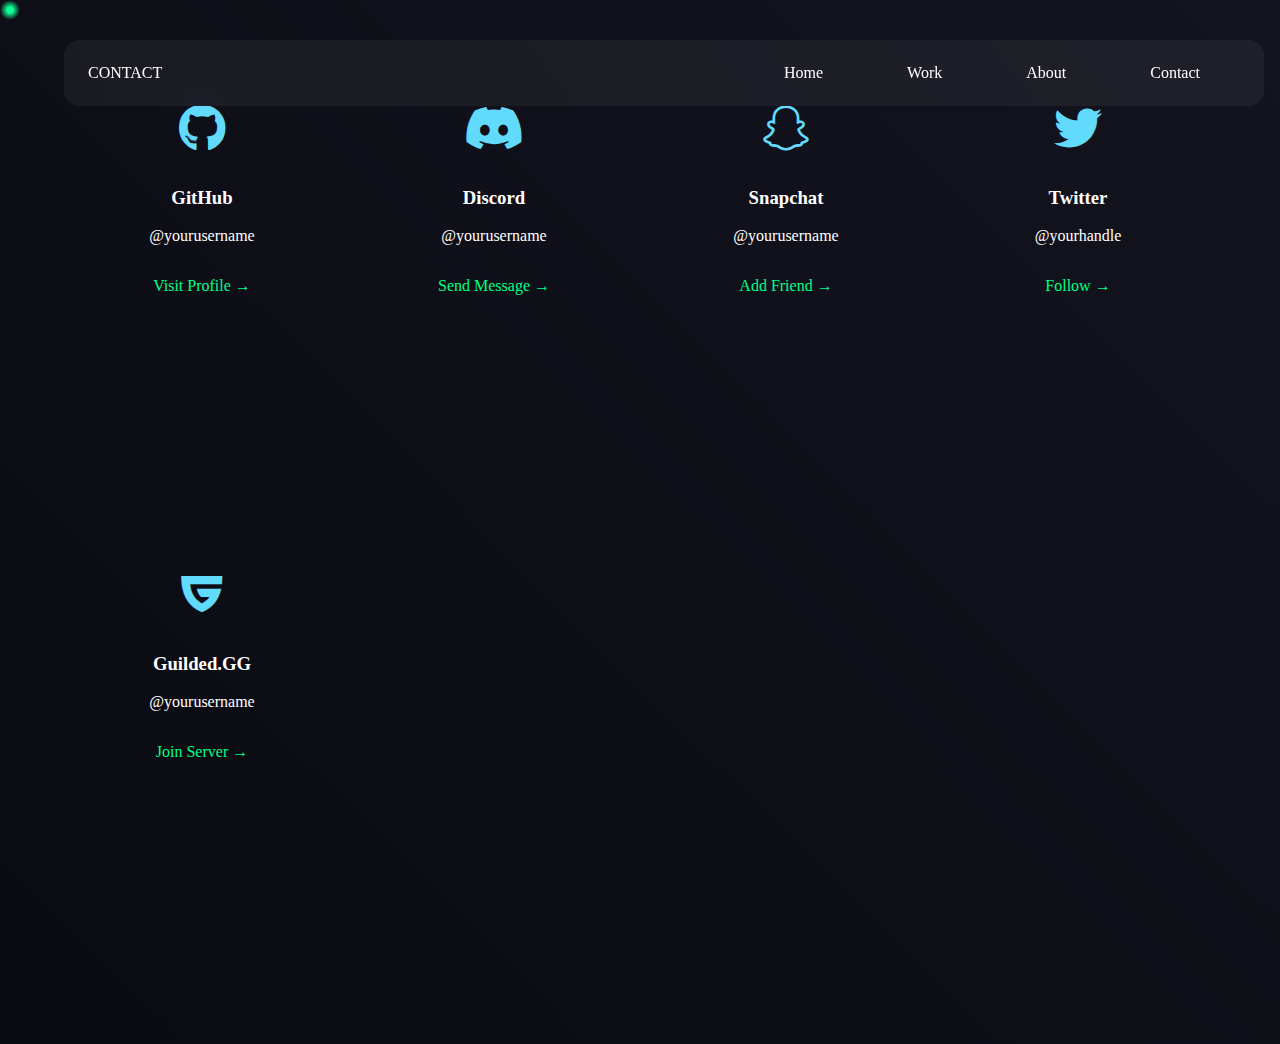
<file: webpages/contact.html>
<!DOCTYPE html>
<html lang="en">
<head>
    <meta charset="UTF-8">
    <meta name="viewport" content="width=device-width, initial-scale=1.0">
    <title>Portfolio - Contacts</title>
    <link href="https://fonts.googleapis.com/css2?family=Space+Grotesk:wght@300;500;700&display=swap" rel="stylesheet">
    <link rel="stylesheet" href="https://cdnjs.cloudflare.com/ajax/libs/font-awesome/6.0.0/css/all.min.css">
    <link rel="stylesheet" href="../css/contact.css">
</head>
<body>
    <div class="mouse-trail"></div>
    <nav class="glass-nav">
        <div class="nav-logo">CONTACT</div>
        <div class="nav-links">
            <a href="../index.html" class="hologram-link">Home</a>
            <a href="work.html" class="hologram-link">Work</a>
            <a href="about.html" class="hologram-link">About</a>
            <a href="contact.html" class="hologram-link">Contact</a>
        </div>
    </nav>
    <section class="contact-section">
        <div class="contact-card glass-card">
            <i class="fab fa-github"></i>
            <h3>GitHub</h3>
            <p>@yourusername</p>
            <a href="#" class="contact-link">Visit Profile →</a>
        </div>
        <div class="contact-card glass-card">
            <i class="fab fa-discord"></i>
            <h3>Discord</h3>
            <p>@yourusername</p>
            <a href="#" class="contact-link">Send Message →</a>
        </div>
        <div class="contact-card glass-card">
            <i class="fab fa-snapchat"></i>
            <h3>Snapchat</h3>
            <p>@yourusername</p>
            <a href="#" class="contact-link">Add Friend →</a>
        </div>
        <div class="contact-card glass-card">
            <i class="fab fa-twitter"></i>
            <h3>Twitter</h3>
            <p>@yourhandle</p>
            <a href="#" class="contact-link">Follow →</a>
        </div>
        <div class="contact-card glass-card">
            <i class="fab fa-guilded"></i>
            <h3>Guilded.GG</h3>
            <p>@yourusername</p>
            <a href="#" class="contact-link">Join Server →</a>
        </div>
    </section>
    <script src="../js/contact.js"></script>

</body>
</html>
</file>
<file: css/contact.css>
.contact-section {
    display: grid;
    grid-template-columns: repeat(auto-fit, minmax(250px, 1fr));
    gap: 2rem;
    padding: 4rem;
    min-height: 100vh;
}

.contact-card {
    text-align: center;
    padding: 2rem;
}

.contact-card i {
    font-size: 3rem;
    margin-bottom: 1rem;
    color: #61dafb;
}

.contact-link {
    display: inline-block;
    margin-top: 1rem;
    color: #00ff88;
    text-decoration: none;
    position: relative;
}

.contact-link::after {
    content: '';
    position: absolute;
    bottom: -2px;
    left: 0;
    width: 0;
    height: 2px;
    background: #00ff88;
    transition: width 0.3s ease;
}

.contact-link:hover::after {
    width: 100%;
}

.glass-nav {
    position: fixed;
    width: 90%;
    margin: 2rem auto;
    padding: 1.5rem;
    left: 5%;
    display: flex;
    justify-content: space-between;
    align-items: center;
    background: rgba(255, 255, 255, 0.05);
    backdrop-filter: blur(15px);
    border-radius: 15px;
    z-index: 1000;
}

.hologram-link {
    position: relative;
    color: white;
    text-decoration: none;
    margin: 0 1.5rem;
    padding: 0.5rem 1rem;
    transition: all 0.3s ease;
}

.hologram-link::before {
    content: '';
    position: absolute;
    bottom: 0;
    left: 0;
    width: 0;
    height: 2px;
    background: linear-gradient(90deg, #00ff88, #61dafb);
    transition: width 0.3s ease;
}

.hologram-link:hover::before {
    width: 100%;
}

.mouse-trail {
    position: fixed;
    width: 20px;
    height: 20px;
    background: radial-gradient(circle, #00ff88 20%, transparent 70%);
    border-radius: 50%;
    pointer-events: none;
    mix-blend-mode: screen;
    transition: transform 0.3s, left 0.1s, top 0.1s;
}

body {
    background: linear-gradient(45deg, #0a0a12, #14141f);
    color: white;
    min-height: 100vh;
    overflow-x: hidden;
    cursor: none;
}
</file>
